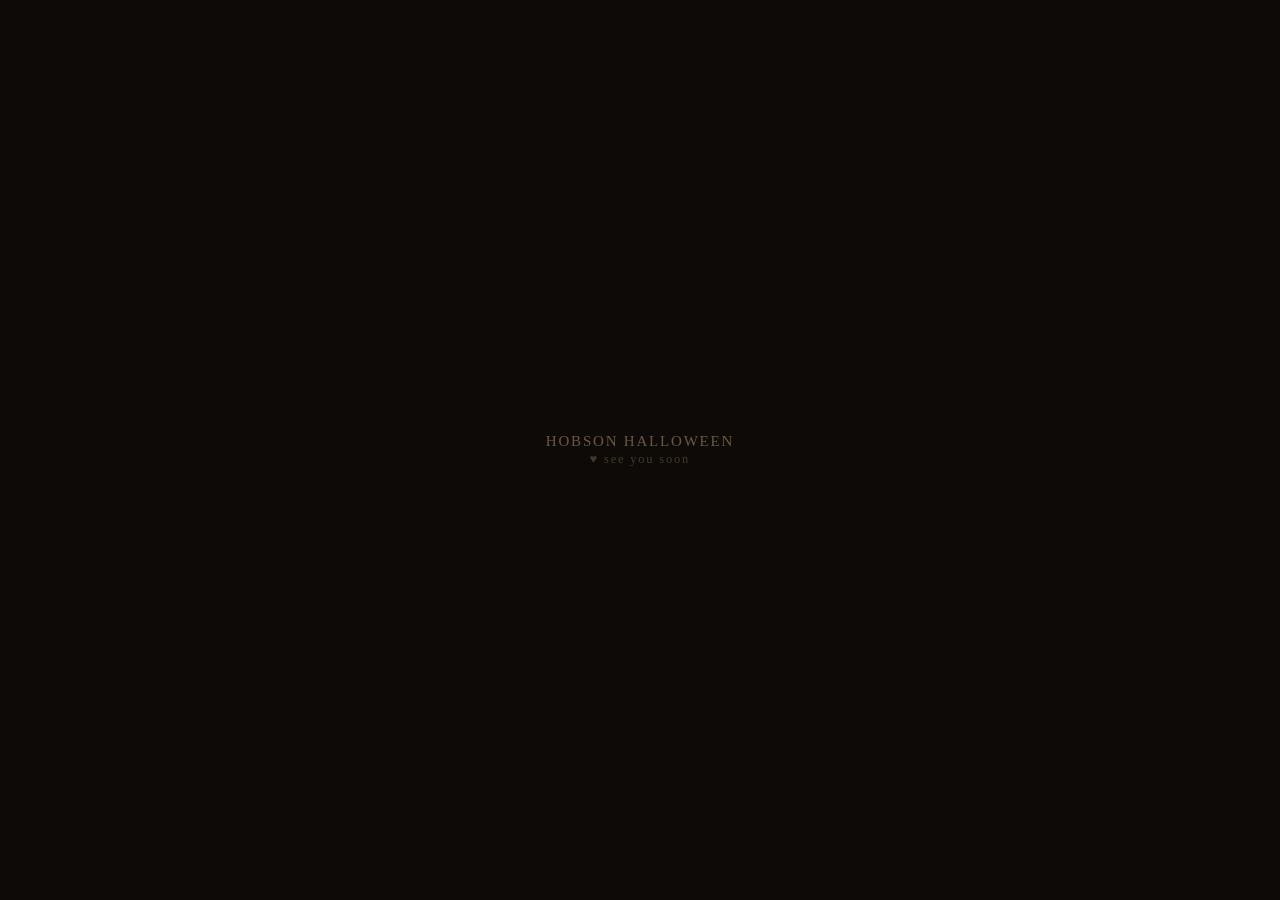
<file: index.html>
<!DOCTYPE html>
<html lang="en"><head><meta charset="utf-8"><meta name="viewport" content="width=device-width,initial-scale=1"><meta name="robots" content="noindex,nofollow"><title>Hobson Halloween</title>
<style>html,body{height:100%;margin:0;background:#0d0a08;color:#6b5841;font:15px Georgia,serif;display:flex;align-items:center;justify-content:center;text-align:center;letter-spacing:.12em}</style></head>
<body><div>HOBSON HALLOWEEN<br><small style="opacity:.6">&hearts; see you soon</small></div></body></html>
</file>
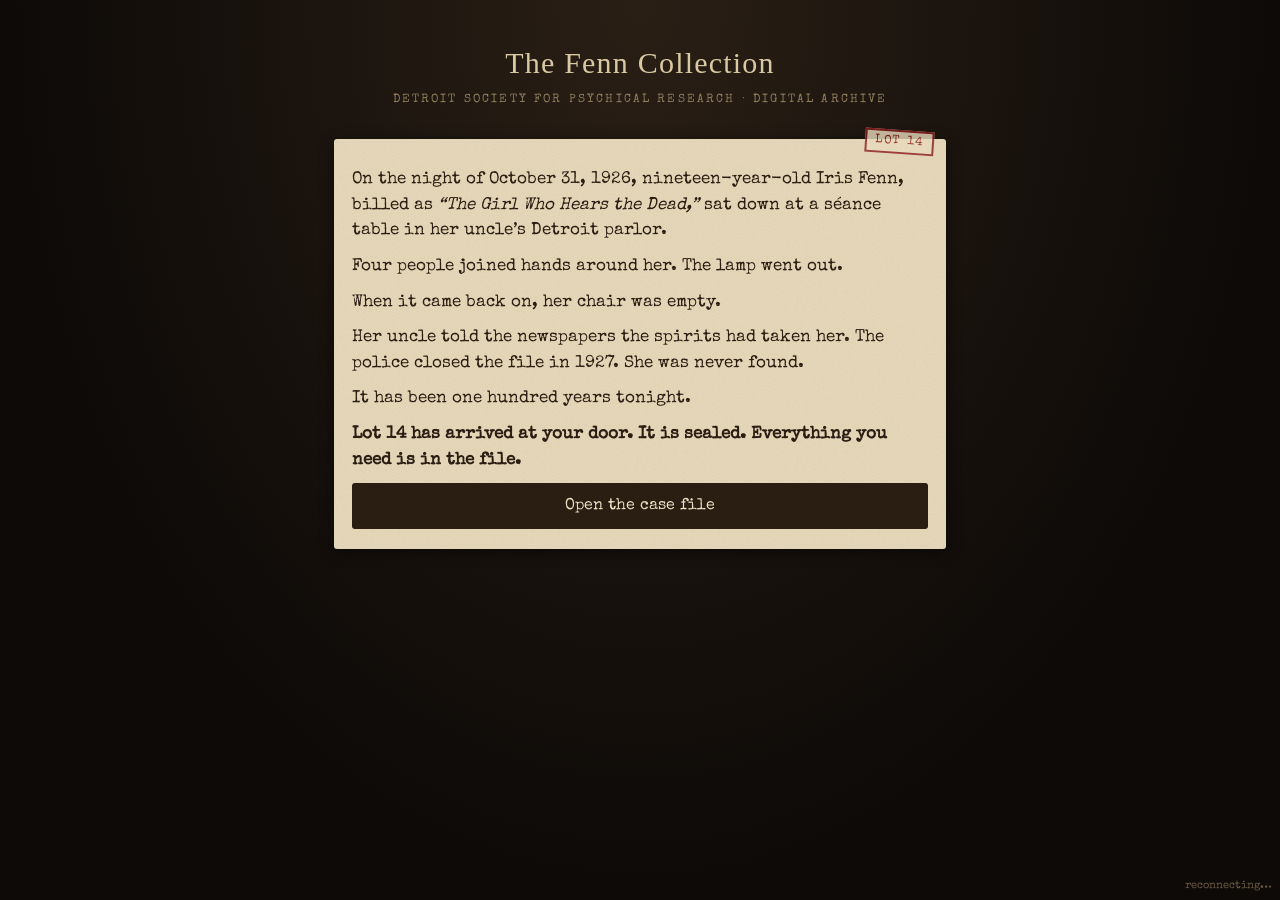
<file: fenn-collection/index.html>
<!DOCTYPE html>
<html lang="en"><head>
<meta charset="utf-8">
<meta name="viewport" content="width=device-width,initial-scale=1,viewport-fit=cover">
<meta name="robots" content="noindex,nofollow">
<title>The Fenn Collection</title>
<link rel="preconnect" href="https://fonts.googleapis.com"><link rel="preconnect" href="https://fonts.gstatic.com" crossorigin>
<link href="https://fonts.googleapis.com/css2?family=IM+Fell+English+SC&family=Special+Elite&display=swap" rel="stylesheet">
<link rel="stylesheet" href="css/paper.css">
</head><body>

<div id="hint" class="hint hidden"><button id="hintX" aria-label="Close">&times;</button><b>A note slips out of the file</b><span id="hintText"></span></div>

<div class="wrap">
  <header class="masthead"><h1>The Fenn Collection</h1><small>Detroit Society for Psychical Research &middot; Digital Archive</small></header>

  <!-- LANDING -->
  <section id="landing" class="sheet">
    <div class="stamp">Lot 14</div>
    <p>On the night of October 31, 1926, nineteen-year-old Iris Fenn, billed as <i>&ldquo;The Girl Who Hears the Dead,&rdquo;</i> sat down at a séance table in her uncle&rsquo;s Detroit parlor.</p>
    <p>Four people joined hands around her. The lamp went out.</p>
    <p>When it came back on, her chair was empty.</p>
    <p>Her uncle told the newspapers the spirits had taken her. The police closed the file in 1927. She was never found.</p>
    <p>It has been one hundred years tonight.</p>
    <p><b>Lot 14 has arrived at your door. It is sealed. Everything you need is in the file.</b></p>
    <div class="row"><button class="act" id="openFile" style="width:100%">Open the case file</button></div>
  </section>

  <!-- CASE FILE -->
  <main id="file" class="hidden">
    <section class="sheet">
      <div class="stamp">Unsolved</div>
      <h2>Detroit Police Department</h2>
      <p class="fine">Case 26-1031 &mdash; Disappearance of Iris Fenn<br>Tap each document to read it. Everyone can answer; when one phone solves something, all phones update.</p>

      <details><summary>Statement of Walter H. Pruitt</summary><div class="doc">
        <div class="meta">Age 52. Taken by Det. Sgt. T. Kearney, Nov. 1, 1926, 1:15 a.m.</div>
        <p>I am the girl&rsquo;s uncle and her manager. I took my sister&rsquo;s girls in when the influenza took her. I have given them everything.</p>
        <p>Last night&rsquo;s sitting was advertised in advance. Five sat at the table: myself, Dr. Moss, Mrs. Crane, Miss Garvey, and my niece Iris as medium. Iris sat before the cabinet, as always.</p>
        <p>The Victrola played throughout. Music raises the vibrations. The spirits will not come without it.</p>
        <p>My medium wears no jewelry. Metal disturbs the spirits. I have always insisted on it.</p>
        <p>My younger niece, June, was asleep upstairs. She is fifteen and takes no part in the work.</p>
        <p>The lamp was put out at twenty minutes to ten. The spirits came at once, very strong. When I relit the lamp, Iris was gone.</p>
        <p>I know what I witnessed. The spirits took her. I intend to tell the newspapers so.</p>
      </div></details>

      <details><summary>Statement of Dr. Harlan Moss</summary><div class="doc">
        <div class="meta">Age 47, physician. Taken by Det. Sgt. T. Kearney, Nov. 1, 1926, 1:40 a.m.</div>
        <p>I attended as an observer. I have exposed three mediums in this city and fully expected to make it four.</p>
        <p>I sat at the medium&rsquo;s left. When the lamp went out, I took her left hand in my right and I did not let go. Not for one instant. I would swear to that in any court.</p>
        <p>Her fingers were cold, and her rings bit into my palm. I remember thinking she gripped very hard for such a slip of a girl.</p>
        <p>The knocking began almost at once. Loud, deliberate. It went on for some time.</p>
        <p>When the lamp was relit, Mrs. Crane screamed, and in the confusion I let go. I did not see the girl leave. No one could have. I have not slept.</p>
      </div></details>

      <details><summary>Statement of Mrs. Adelaide Crane</summary><div class="doc">
        <div class="meta">Age 61, widow. Taken by Det. Sgt. T. Kearney, Nov. 1, 1926, 2:05 a.m.</div>
        <p>I have sat with Iris every Sunday since my Edward passed. She brought him back to me. I won&rsquo;t hear a word against her.</p>
        <p>I sat at her right hand and held it the whole of the sitting. Her hand was cold, as they are when the spirits are near, and larger than I&rsquo;d have expected for a girl. I put it down to the spirits.</p>
        <p>I wear my wedding band and Edward&rsquo;s together on the same hand. I have not taken them off since the funeral.</p>
        <p>The knocks came from beneath the table, low down, near my knees. They went on well after the lamp went out. Steady. Patient. Like someone trying very hard to be heard.</p>
        <p>When the light came back, her chair was empty. I screamed. I am not ashamed of it.</p>
      </div></details>

      <details><summary>Statement of Miss Nell Garvey</summary><div class="doc">
        <div class="meta">Age 28, typist. Taken by Det. Sgt. T. Kearney, Nov. 1, 1926, 2:30 a.m.</div>
        <p>I came because I lost someone. That&rsquo;s all.</p>
        <p>I sat between Mrs. Crane and Mr. Pruitt and held their hands. I saw nothing. It was pitch dark.</p>
        <p>Something brushed my ankle once, soon after the lamp went out. Something small. I didn&rsquo;t cry out.</p>
        <p>I didn&rsquo;t hear anyone leave. I don&rsquo;t know where Iris is. I hope she&rsquo;s somewhere safe.</p>
        <p>I have nothing else to say.</p>
      </div></details>

      <details><summary>Detective&rsquo;s Notes &mdash; Det. Sgt. Kearney</summary><div class="doc">
        <div class="meta">Pruitt residence, Alexandrine Ave., Nov. 1, 1926</div>
        <ul>
          <li>Parlor: round table, cloth to the floor. Medium&rsquo;s chair placed before the &ldquo;cabinet,&rdquo; a curtained alcove at the back of the room.</li>
          <li>Hall door locked from outside during sittings, per Pruitt&rsquo;s custom. Key found in Pruitt&rsquo;s waistcoat.</li>
          <li>Both parlor windows painted shut. Paint undisturbed.</li>
          <li>Behind the cabinet curtain: a narrow door to the cellar stairs. Pruitt says it is &ldquo;never used.&rdquo;</li>
          <li>Cellar door to the alley found unbolted from the inside.</li>
          <li>One set of small footprints in the alley mud, heading east toward the river.</li>
          <li>Neighbor reports a truck idling in the alley around half past nine. Truck belongs to Daniel Lascoe, 23. Lascoe detained. Says he was &ldquo;at the river all night, ask anybody.&rdquo; Known to run liquor across to Windsor. Nobody will vouch for him.</li>
          <li>Niece, June Fenn, 15. Per Pruitt, asleep upstairs. Bed not slept in. Found in the parlor after the commotion, knees of her stockings gray with dust. Says she came down at the noise. Would say nothing more.</li>
          <li>Victrola still turning when we arrived, needle in the run-out groove. Record: &ldquo;I&rsquo;ll See You in My Dreams.&rdquo;</li>
          <li>Miss Garvey&rsquo;s typing agency could not be located.</li>
        </ul>
      </div></details>
    </section>

    <section class="sheet" id="questions">
      <h2>Open Questions</h2>
      <div class="q" data-q="q1"><div class="prompt">Dr. Moss swore he held Iris&rsquo;s hand all night. <b>Whose hand was he really holding?</b></div>
        <div class="row"><input type="text" autocomplete="off" autocapitalize="words" enterkeyhint="send" placeholder="Name"><button class="act">Submit</button></div><div class="msg"></div><div class="solved hidden"></div></div>
      <div class="q" data-q="q2"><div class="prompt">The knocking went on after Iris was gone. <b>Who was making it?</b></div>
        <div class="row"><input type="text" autocomplete="off" autocapitalize="words" enterkeyhint="send" placeholder="Name"><button class="act">Submit</button></div><div class="msg"></div><div class="solved hidden"></div></div>
      <div class="q" data-q="q3"><div class="prompt">Every way out of that room was locked, sealed or watched but one. <b>How did Iris leave?</b></div>
        <div class="row"><input type="text" autocomplete="off" enterkeyhint="send" placeholder="Her way out"><button class="act">Submit</button></div><div class="msg"></div><div class="solved hidden"></div></div>
    </section>

    <section class="sheet hidden" id="finalnote">
      <div class="stamp">Final note</div>
      <h3>Det. Sgt. T. Kearney</h3>
      <p>Pruitt timed the sitting for the newspapers: eight hours to the minute after the world&rsquo;s greatest escape artist failed to escape. &ldquo;Give his spirit time to find us,&rdquo; he told me.</p>
      <p>Sick business.</p>
      <p class="fine"><i>Lot 14 is sealed at two moments. You know whose they are now.</i></p>

      <div class="q" data-q="water" id="act2">
        <div class="prompt"><b>Lot 14 holds a letter in Iris&rsquo;s hand.</b> She hid one word from her uncle. What was it?</div>
        <div class="row"><input type="text" autocomplete="off" enterkeyhint="send" placeholder="The hidden word"><button class="act">Submit</button></div><div class="msg"></div><div class="solved hidden"></div>
      </div>
    </section>

    <section class="sheet hidden" id="waiting"><p style="text-align:center;margin:6px 0"><i>The collection is in your hands now.</i></p></section>
  </main>
</div>

<div id="sitting" class="full hidden"><div><div class="candle"><h2>The sitting has begun.</h2><p>Put your phones away.<br>Join hands.</p></div><div id="sitHint" class="hidden" style="margin-top:34px;padding:14px 18px;border-top:1px solid #4a3d28;font-family:'IM Fell English SC',Georgia,serif;font-style:italic;font-size:21px;color:#e3d2a6;animation:flick 3.2s infinite ease-in-out"></div></div></div>
<div id="epilogue" class="full hidden"><div class="epi" id="epiText"></div></div>
<div class="conn hidden" id="conn">reconnecting&hellip;</div>

<script src="js/api.js"></script>
<script>
const $ = (s, r = document) => r.querySelector(s);
let S = null;
const ls = { get: (k) => { try { return localStorage.getItem(k); } catch (e) { return null; } }, set: (k, v) => { try { localStorage.setItem(k, v); } catch (e) {} } };

function showFile() { $('#landing').classList.add('hidden'); $('#file').classList.remove('hidden'); }
$('#openFile').onclick = () => { ls.set('hw_open', '1'); showFile(); };
if (ls.get('hw_open')) showFile();

document.querySelectorAll('.q').forEach((q) => {
  const id = q.dataset.q, input = $('input', q), btn = $('button', q), msg = $('.msg', q);
  async function go() {
    const v = input.value.trim(); if (!v || btn.disabled) return;
    btn.disabled = true; msg.textContent = '';
    try {
      const r = await rpc('hw_submit', { p_puzzle: id, p_guess: v });
      if (r.ok) { S = S || { solved: {} }; S.solved[id] = r.text; render(); }
      else msg.textContent = r.throttled ? 'Slow down a moment.' : 'The file doesn’t support that.';
    } catch (e) { msg.textContent = 'Connection trouble. Try again.'; }
    setTimeout(() => { btn.disabled = false; }, 1200);
  }
  btn.onclick = go; input.addEventListener('keydown', (e) => { if (e.key === 'Enter') go(); });
});

function render() {
  if (!S) return;
  const solved = S.solved || {}, phase = S.phase || 'archive';
  document.querySelectorAll('.q').forEach((q) => {
    const t = solved[q.dataset.q], box = $('.solved', q);
    if (t) {
      box.classList.remove('hidden');
      box.innerHTML = '';
      String(t).split('|').forEach((line, i) => { const p = document.createElement('p'); p.style.margin = i ? '.5em 0 0' : '0'; p.textContent = line; box.appendChild(p); });
      $('.row', q).classList.add('hidden'); $('.msg', q).textContent = '';
    } else {
      box.classList.add('hidden'); $('.row', q).classList.remove('hidden');
    }
  });
  const act1 = solved.q1 && solved.q2 && solved.q3;
  $('#finalnote').classList.toggle('hidden', !act1);
  $('#waiting').classList.toggle('hidden', !solved.water);
  // sitting / epilogue screens
  $('#sitting').classList.toggle('hidden', phase !== 'sitting');
  const epi = phase === 'epilogue';
  if (epi && $('#epilogue').classList.contains('hidden')) {
    const box = $('#epiText'); box.innerHTML = '';
    EPILOGUE.forEach((l, i) => { const p = document.createElement('p'); p.textContent = l; p.style.opacity = 0; p.style.transition = 'opacity 2.5s'; box.appendChild(p); setTimeout(() => (p.style.opacity = 1), 600 + i * 3200); });
  }
  $('#epilogue').classList.toggle('hidden', !epi);
  // hints
  const h = S.hint, seen = Number(ls.get('hw_hint') || 0);
  const sit = phase === 'sitting', sh = $('#sitHint');
  if (sit && h) { sh.textContent = h.text; sh.classList.remove('hidden'); if (String(h.n) !== ls.get('hw_vib')) { ls.set('hw_vib', String(h.n)); try { navigator.vibrate && navigator.vibrate([250, 120, 250]); } catch (e) {} } }
  else sh.classList.add('hidden');
  const show = h && h.n > seen && !sit && !epi;
  $('#hint').classList.toggle('hidden', !show);
  if (show) $('#hintText').textContent = h.text;
}
$('#hintX').onclick = () => { if (S && S.hint) ls.set('hw_hint', String(S.hint.n)); $('#hint').classList.add('hidden'); };

async function poll() {
  try { S = await rpc('hw_state'); $('#conn').classList.add('hidden'); render(); }
  catch (e) { $('#conn').classList.remove('hidden'); }
}
poll(); setInterval(poll, 3000);
document.addEventListener('visibilitychange', () => { if (!document.hidden) poll(); });
</script>
</body></html>
</file>
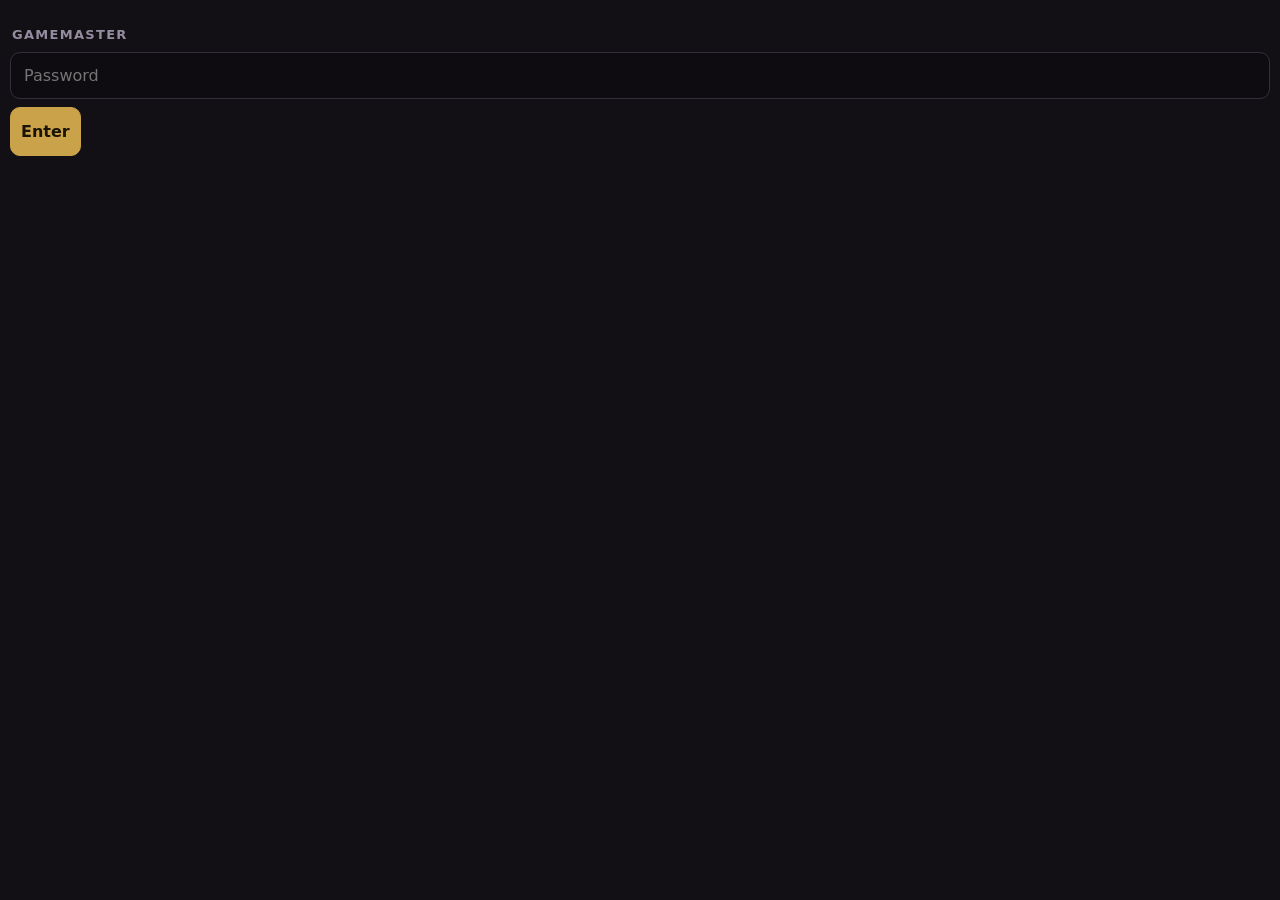
<file: gm/index.html>
<!DOCTYPE html>
<html lang="en"><head>
<meta charset="utf-8">
<meta name="viewport" content="width=device-width,initial-scale=1,viewport-fit=cover">
<meta name="robots" content="noindex,nofollow">
<title>GM</title>
<style>
:root{--bg:#121014;--card:#1d1a21;--line:#34303b;--tx:#e9e4ee;--dim:#948da0;--acc:#c9a24a;--ok:#4caf7a;--bad:#d9534f}
*{box-sizing:border-box;-webkit-tap-highlight-color:transparent}
body{margin:0;background:var(--bg);color:var(--tx);font:16px/1.4 system-ui,sans-serif;padding-bottom:70px}
.top{position:sticky;top:0;z-index:5;background:#17141b;border-bottom:1px solid var(--line);padding:8px 10px;display:flex;gap:6px}
.top button{flex:1;padding:11px 4px;border:0;border-radius:8px;background:var(--card);color:var(--dim);font:600 15px system-ui}
.top button.on{background:var(--acc);color:#1a1405}
section{padding:10px}
h3{margin:16px 2px 8px;font-size:13px;letter-spacing:.1em;text-transform:uppercase;color:var(--dim)}
.grid{display:grid;grid-template-columns:1fr 1fr;gap:8px}
.grid.one{grid-template-columns:1fr}
button.b{padding:14px 10px;border:1px solid var(--line);border-radius:10px;background:var(--card);color:var(--tx);font:500 16px system-ui;text-align:left}
button.b:active{background:#2a2630}
button.b.acc{background:var(--acc);color:#1a1405;border-color:var(--acc);font-weight:700;text-align:center}
button.b.red{border-color:#7a2b2b;color:#ff9b96}
button.b.c{text-align:center}
.chips{display:flex;flex-wrap:wrap;gap:6px}
.chip{padding:5px 10px;border-radius:99px;background:var(--card);border:1px solid var(--line);font-size:14px;color:var(--dim)}
.chip.on{color:#0c2016;background:var(--ok);border-color:var(--ok)}
.card{background:var(--card);border:1px solid var(--line);border-radius:10px;padding:10px;margin:8px 0}
input[type=text],input[type=password]{width:100%;padding:13px;border-radius:10px;border:1px solid var(--line);background:#0e0c11;color:var(--tx);font:16px system-ui}
.att{font:13px/1.35 ui-monospace,monospace;color:var(--dim);max-height:210px;overflow:auto}
.att .ok{color:var(--ok)}.att .no{color:var(--bad)}
.sent{position:fixed;left:10px;right:10px;bottom:10px;background:#000c;border:1px solid var(--line);border-radius:10px;padding:10px 12px;font-size:14px;z-index:9;backdrop-filter:blur(6px)}
.hidden{display:none!important}
details summary{padding:12px;background:var(--card);border:1px solid var(--line);border-radius:10px;font-weight:600;list-style:none}
details[open] summary{border-bottom-left-radius:0;border-bottom-right-radius:0}
details .grid{padding:8px;border:1px solid var(--line);border-top:0;border-radius:0 0 10px 10px}
.dim{color:var(--dim);font-size:13px}
</style></head><body>

<section id="login" class="">
  <h3>Gamemaster</h3>
  <input type="password" id="pw" placeholder="Password" autocomplete="current-password">
  <div style="height:8px"></div><button class="b acc" id="go">Enter</button>
  <p class="dim" id="loginMsg"></p>
</section>

<div id="app" class="hidden">
  <div class="top"><button data-t="game" class="on">Game</button><button data-t="board">Board</button><button data-t="hints">Hints</button></div>

  <section id="t-game">
    <h3>Status</h3>
    <div class="card"><div class="chips" id="chips"></div><div class="dim" style="margin-top:8px" id="modes"></div><div class="dim" id="curHint"></div></div>

    <h3>Sounds (plays on this phone)</h3>
    <div class="grid">
      <button class="b" data-snd="doorbell_manor">&#128276; Doorbell: manor</button>
      <button class="b" data-snd="doorbell_ring">&#128276; Doorbell: Ring</button>
      <button class="b" id="songBtn">&#127925; Play song</button>
      <button class="b red" id="stopBtn">&#9632; Stop all</button>
    </div>
    <div class="card" style="margin-top:8px"><span class="dim">Song volume</span><input type="range" id="vol" min="0" max="1" step="0.05" value="0.8" style="width:100%"></div>

    <h3>TV</h3>
    <div class="grid">
      <button class="b c" data-tv="video">Storm video</button>
      <button class="b c" data-tv="dark">Black</button>
      <button class="b acc" id="wake" style="grid-column:1/3">WAKE THE BOARD<br><small>TV &rarr; board &middot; phones &rarr; &ldquo;join hands&rdquo;</small></button>
    </div>

    <h3>Phones</h3>
    <div class="grid">
      <button class="b c" data-ph="archive">Archive</button>
      <button class="b c" data-ph="sitting">Sitting</button>
      <button class="b c" data-ph="epilogue">Epilogue</button>
    </div>

    <h3>Skip a puzzle</h3>
    <div class="grid"><button class="b c" data-solve="q1">Q1 hand</button><button class="b c" data-solve="q2">Q2 knocks</button><button class="b c" data-solve="q3">Q3 cellar</button><button class="b c" data-solve="water">WATER</button></div>

    <h3>Live guesses</h3>
    <div class="card att" id="att">&hellip;</div>

    <h3>Danger</h3>
    <button class="b red c" id="reset" style="width:100%">Reset the whole game</button>
  </section>

  <section id="t-board" class="hidden">
    <div id="script"></div>
    <h3>Custom</h3>
    <input type="text" id="custom" placeholder="Type what June says&hellip;" autocomplete="off" autocapitalize="characters" enterkeyhint="send">
    <div style="height:8px"></div>
    <div class="grid"><button class="b acc" id="sayCustom">Say it</button><button class="b c" id="wander">Wander&hellip;</button><button class="b c" id="knock">Knock &times; 2</button><button class="b c" data-say="GOODBYE">GOODBYE</button></div>
    <h3>Finale</h3>
    <button class="b red c" id="ending" style="width:100%;padding:20px">THE ENDING &mdash; someone said &ldquo;Marigold&rdquo;</button>
    <p class="dim">Tap once, then confirm. Phones switch to the epilogue about a minute later.</p>
  </section>

  <section id="t-hints" class="hidden">
    <div class="card"><div class="dim">Currently showing on phones:</div><div id="curHint2" style="margin:4px 0 8px">nothing</div><button class="b red c" id="clearHint" style="width:100%">Clear hint</button></div>
    <h3>Custom hint</h3>
    <input type="text" id="customHint" placeholder="Type a hint&hellip;" autocomplete="off" enterkeyhint="send">
    <div style="height:8px"></div><button class="b acc" id="sendHint" style="width:100%">Send to all phones</button>
    <h3>Prepared hints (tap to send)</h3>
    <div id="hintList"></div>
  </section>
</div>

<div class="sent hidden" id="sent"></div>

<script src="../js/api.js"></script>
<script>
const $ = (s, r = document) => r.querySelector(s);
const ls = { get: (k) => { try { return localStorage.getItem(k); } catch (e) { return null; } }, set: (k, v) => { try { localStorage.setItem(k, v); } catch (e) {} }, del: (k) => { try { localStorage.removeItem(k); } catch (e) {} } };
let PW = ls.get('hw_gm_pw') || '', CFG = null, ST = null, sentTimer = null;

function toast(t) { const el = $('#sent'); el.textContent = t; el.classList.remove('hidden'); clearTimeout(sentTimer); sentTimer = setTimeout(() => el.classList.add('hidden'), 3500); }
async function call(fn, args) {
  try { const r = await rpc(fn, Object.assign({ p_pw: PW }, args || {})); if (r && r.error === 'auth') { toast('Password rejected (or locked for 5 min)'); } return r; }
  catch (e) { toast('Connection trouble'); return null; }
}

// ---------- login ----------
async function login(pw) {
  PW = pw; const cfg = await call('hw_gm_config');
  if (!cfg || cfg.error) { $('#loginMsg').textContent = 'No luck.'; ls.del('hw_gm_pw'); $('#login').classList.remove('hidden'); $('#app').classList.add('hidden'); return false; }
  ls.set('hw_gm_pw', pw); CFG = cfg; $('#login').classList.add('hidden'); $('#app').classList.remove('hidden');
  buildScript(); buildHints(); refresh(); setInterval(refresh, 2000); keepAwake(); return true;
}
$('#go').onclick = () => login($('#pw').value);
$('#pw').addEventListener('keydown', (e) => { if (e.key === 'Enter') login($('#pw').value); });
if (PW) login(PW);

async function keepAwake() { try { if (navigator.wakeLock) { await navigator.wakeLock.request('screen'); document.addEventListener('visibilitychange', () => { if (!document.hidden) navigator.wakeLock.request('screen').catch(() => {}); }); } } catch (e) {} }

// ---------- tabs ----------
document.querySelectorAll('.top button').forEach((b) => (b.onclick = () => {
  document.querySelectorAll('.top button').forEach((x) => x.classList.toggle('on', x === b));
  ['game', 'board', 'hints'].forEach((t) => $('#t-' + t).classList.toggle('hidden', t !== b.dataset.t));
}));

// ---------- status ----------
async function refresh() {
  const r = await call('hw_gm_state'); if (!r || r.error) return; ST = r.state;
  const solved = ST.solved || {};
  $('#chips').innerHTML = ['q1', 'q2', 'q3', 'water'].map((k) => `<span class="chip ${solved[k] ? 'on' : ''}">${k}</span>`).join('');
  $('#modes').textContent = `TV: ${ST.tv_mode}  ·  phones: ${ST.phase}`;
  const ht = ST.hint ? ST.hint.text : 'nothing';
  $('#curHint').textContent = 'Hint on phones: ' + ht; $('#curHint2').textContent = ht;
  $('#att').innerHTML = (r.attempts.length ? r.attempts : [{ puzzle: '', guess: 'no guesses yet', correct: null }]).map((a) => `<div class="${a.correct === true ? 'ok' : a.correct === false ? 'no' : ''}">${a.correct === true ? '✓' : a.correct === false ? '✗' : ''} ${a.puzzle} &middot; ${esc(a.guess)}</div>`).join('');
}
const esc = (s) => String(s).replace(/[&<>]/g, (c) => ({ '&': '&amp;', '<': '&lt;', '>': '&gt;' }[c]));

// ---------- sounds ----------
let playing = [];
function playSnd(name, vol) { const a = new Audio(`../audio/${name}.mp3`); a.volume = vol == null ? 1 : vol; a.play().catch(() => toast('Tap again to allow audio')); playing.push(a); return a; }
document.querySelectorAll('[data-snd]').forEach((b) => (b.onclick = () => { playSnd(b.dataset.snd, 1); toast('Playing ' + b.dataset.snd); }));
let song = null;
$('#songBtn').onclick = () => {
  if (song && !song.paused) { song.pause(); $('#songBtn').innerHTML = '&#127925; Play song'; return; }
  if (!song) { song = new Audio('../audio/song.mp3'); song.loop = true; }
  song.volume = Number($('#vol').value); song.play().catch(() => toast('Tap again to allow audio')); $('#songBtn').innerHTML = '&#10074;&#10074; Pause song';
};
$('#vol').oninput = () => { if (song) song.volume = Number($('#vol').value); };
$('#stopBtn').onclick = () => { playing.forEach((a) => a.pause()); if (song) { song.pause(); song.currentTime = 0; } $('#songBtn').innerHTML = '&#127925; Play song'; };

// ---------- TV / phones / puzzles ----------
document.querySelectorAll('[data-tv]').forEach((b) => (b.onclick = async () => { await call('hw_gm_set', { p_phase: null, p_mode: b.dataset.tv }); toast('TV: ' + b.dataset.tv); refresh(); }));
document.querySelectorAll('[data-ph]').forEach((b) => (b.onclick = async () => { await call('hw_gm_set', { p_phase: b.dataset.ph, p_mode: null }); toast('Phones: ' + b.dataset.ph); refresh(); }));
document.querySelectorAll('[data-solve]').forEach((b) => (b.onclick = async () => { await call('hw_gm_solve', { p_puzzle: b.dataset.solve }); toast('Solved ' + b.dataset.solve); refresh(); }));
$('#wake').onclick = async () => { await call('hw_gm_set', { p_phase: 'sitting', p_mode: 'board' }); toast('Board awake'); refresh(); };
$('#reset').onclick = async () => { if (!confirm('Reset EVERYTHING (puzzles, TV, phones)?')) return; if (!confirm('Really? Guests’ progress is wiped.')) return; await call('hw_gm_reset'); toast('Reset'); refresh(); };

// ---------- board ----------
function buildScript() {
  $('#script').innerHTML = '';
  (CFG.script || []).forEach((g) => {
    const h = document.createElement('h3'); h.textContent = g.title; $('#script').appendChild(h);
    const grid = document.createElement('div'); grid.className = 'grid' + (g.lines.length === 1 ? ' one' : '');
    g.lines.forEach((l) => { const b = document.createElement('button'); b.className = 'b'; b.textContent = l; b.onclick = () => say(l); grid.appendChild(b); });
    $('#script').appendChild(grid);
  });
}
async function say(t) { const text = String(t).trim(); if (!text) return; const kind = /^[.…\s]+$/.test(text) ? 'wander' : 'say'; await call('hw_gm_say', { p_kind: kind, p_body: text }); toast((kind === 'wander' ? 'wander' : 'sent') + ': ' + text); }
$('#sayCustom').onclick = async () => { await say($('#custom').value); $('#custom').value = ''; };
$('#custom').addEventListener('keydown', async (e) => { if (e.key === 'Enter') { await say($('#custom').value); $('#custom').value = ''; } });
$('#wander').onclick = async () => { await call('hw_gm_say', { p_kind: 'wander', p_body: '' }); toast('wandering…'); };
$('#knock').onclick = async () => { await call('hw_gm_say', { p_kind: 'sfx', p_body: 'knock' }); toast('knock knock'); };
document.querySelectorAll('[data-say]').forEach((b) => (b.onclick = () => say(b.dataset.say)));
let endTimer = null;
$('#ending').onclick = async () => {
  if (!confirm('Run the ending now?')) return;
  await call('hw_gm_say', { p_kind: 'ending', p_body: '' }); toast('The ending is playing. Keep this page open.');
  clearTimeout(endTimer);
  endTimer = setTimeout(async () => { await call('hw_gm_set', { p_phase: 'epilogue', p_mode: 'epilogue' }); toast('Phones: epilogue'); refresh(); }, 62000);
};

// ---------- hints ----------
function buildHints() {
  const box = $('#hintList'); box.innerHTML = '';
  (CFG.hints || []).forEach((g) => {
    const d = document.createElement('details'); const s = document.createElement('summary'); s.textContent = g.title; d.appendChild(s);
    const grid = document.createElement('div'); grid.className = 'grid one';
    g.items.forEach((t, i) => { const b = document.createElement('button'); b.className = 'b'; b.textContent = (i + 1) + '. ' + t; b.onclick = () => sendHint(t); grid.appendChild(b); });
    d.appendChild(grid); box.appendChild(d);
  });
}
async function sendHint(t) { await call('hw_gm_hint', { p_text: t }); toast('Hint sent'); refresh(); }
$('#sendHint').onclick = async () => { const v = $('#customHint').value.trim(); if (!v) return; await sendHint(v); $('#customHint').value = ''; };
$('#customHint').addEventListener('keydown', async (e) => { if (e.key === 'Enter') { const v = $('#customHint').value.trim(); if (v) { await sendHint(v); $('#customHint').value = ''; } } });
$('#clearHint').onclick = async () => { await call('hw_gm_hint', { p_text: '' }); toast('Hint cleared'); refresh(); };
</script>
</body></html>
</file>
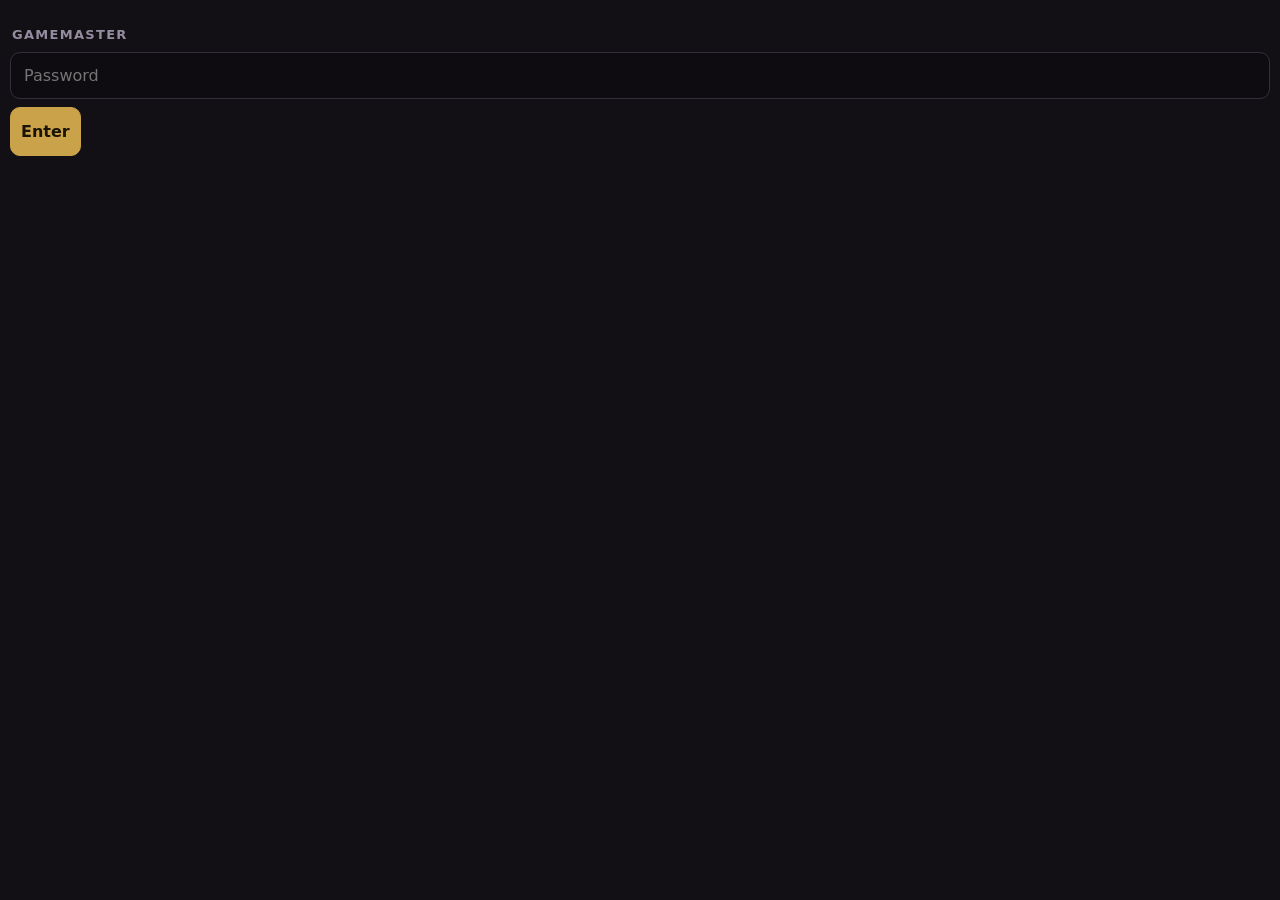
<file: fenn-collection/gm/index.html>
<!DOCTYPE html>
<html lang="en"><head>
<meta charset="utf-8">
<meta name="viewport" content="width=device-width,initial-scale=1,viewport-fit=cover">
<meta name="robots" content="noindex,nofollow">
<title>GM</title>
<style>
:root{--bg:#121014;--card:#1d1a21;--line:#34303b;--tx:#e9e4ee;--dim:#948da0;--acc:#c9a24a;--ok:#4caf7a;--bad:#d9534f}
*{box-sizing:border-box;-webkit-tap-highlight-color:transparent}
body{margin:0;background:var(--bg);color:var(--tx);font:16px/1.4 system-ui,sans-serif;padding-bottom:70px}
.top{position:sticky;top:0;z-index:5;background:#17141b;border-bottom:1px solid var(--line);padding:8px 10px;display:flex;gap:6px}
.top button{flex:1;padding:11px 4px;border:0;border-radius:8px;background:var(--card);color:var(--dim);font:600 15px system-ui}
.top button.on{background:var(--acc);color:#1a1405}
section{padding:10px}
h3{margin:16px 2px 8px;font-size:13px;letter-spacing:.1em;text-transform:uppercase;color:var(--dim)}
.grid{display:grid;grid-template-columns:1fr 1fr;gap:8px}
.grid.one{grid-template-columns:1fr}
button.b{padding:14px 10px;border:1px solid var(--line);border-radius:10px;background:var(--card);color:var(--tx);font:500 16px system-ui;text-align:left}
button.b:active{background:#2a2630}
button.b.acc{background:var(--acc);color:#1a1405;border-color:var(--acc);font-weight:700;text-align:center}
button.b.red{border-color:#7a2b2b;color:#ff9b96}
button.b.c{text-align:center}
.chips{display:flex;flex-wrap:wrap;gap:6px}
.chip{padding:5px 10px;border-radius:99px;background:var(--card);border:1px solid var(--line);font-size:14px;color:var(--dim)}
.chip.on{color:#0c2016;background:var(--ok);border-color:var(--ok)}
.card{background:var(--card);border:1px solid var(--line);border-radius:10px;padding:10px;margin:8px 0}
input[type=text],input[type=password]{width:100%;padding:13px;border-radius:10px;border:1px solid var(--line);background:#0e0c11;color:var(--tx);font:16px system-ui}
.att{font:13px/1.35 ui-monospace,monospace;color:var(--dim);max-height:210px;overflow:auto}
.att .ok{color:var(--ok)}.att .no{color:var(--bad)}
.sent{position:fixed;left:10px;right:10px;bottom:10px;background:#000c;border:1px solid var(--line);border-radius:10px;padding:10px 12px;font-size:14px;z-index:9;backdrop-filter:blur(6px)}
.hidden{display:none!important}
details summary{padding:12px;background:var(--card);border:1px solid var(--line);border-radius:10px;font-weight:600;list-style:none}
details[open] summary{border-bottom-left-radius:0;border-bottom-right-radius:0}
details .grid{padding:8px;border:1px solid var(--line);border-top:0;border-radius:0 0 10px 10px}
.dim{color:var(--dim);font-size:13px}
</style></head><body>

<section id="login" class="">
  <h3>Gamemaster</h3>
  <input type="password" id="pw" placeholder="Password" autocomplete="current-password">
  <div style="height:8px"></div><button class="b acc" id="go">Enter</button>
  <p class="dim" id="loginMsg"></p>
</section>

<div id="app" class="hidden">
  <div class="top"><button data-t="game" class="on">Game</button><button data-t="board">Board</button><button data-t="hints">Hints</button></div>

  <section id="t-game">
    <h3>Status</h3>
    <div class="card"><div class="chips" id="chips"></div><div class="dim" style="margin-top:8px" id="modes"></div><div class="dim" id="curHint"></div></div>

    <h3>Sounds (plays on this phone)</h3>
    <div class="grid">
      <button class="b" data-snd="doorbell_manor">&#128276; Doorbell: manor</button>
      <button class="b" data-snd="doorbell_ring">&#128276; Doorbell: Ring</button>
      <button class="b" id="songBtn">&#127925; Play song</button>
      <button class="b red" id="stopBtn">&#9632; Stop all</button>
    </div>
    <div class="card" style="margin-top:8px"><span class="dim">Song volume</span><input type="range" id="vol" min="0" max="1" step="0.05" value="0.8" style="width:100%"></div>

    <h3>TV</h3>
    <div class="grid">
      <button class="b c" data-tv="video">Storm video</button>
      <button class="b c" data-tv="dark">Black</button>
      <button class="b acc" id="wake" style="grid-column:1/3">WAKE THE BOARD<br><small>TV &rarr; board &middot; phones &rarr; &ldquo;join hands&rdquo;</small></button>
    </div>

    <h3>Phones</h3>
    <div class="grid">
      <button class="b c" data-ph="archive">Archive</button>
      <button class="b c" data-ph="sitting">Sitting</button>
      <button class="b c" data-ph="epilogue">Epilogue</button>
    </div>

    <h3>Skip a puzzle</h3>
    <div class="grid"><button class="b c" data-solve="q1">Q1 hand</button><button class="b c" data-solve="q2">Q2 knocks</button><button class="b c" data-solve="q3">Q3 cellar</button><button class="b c" data-solve="water">WATER</button></div>

    <h3>Live guesses</h3>
    <div class="card att" id="att">&hellip;</div>

    <h3>Danger</h3>
    <button class="b red c" id="reset" style="width:100%">Reset the whole game</button>
  </section>

  <section id="t-board" class="hidden">
    <h3>Board speed</h3>
    <div class="card"><div style="display:flex;justify-content:space-between"><b id="spLabel">Normal</b><span class="dim">slower &larr; &rarr; faster</span></div><input type="range" id="speed" min="0.5" max="2" step="0.1" value="1" style="width:100%;margin-top:6px"><div class="grid" style="margin-top:8px"><button class="b c" data-sp="0.6">Slow</button><button class="b c" data-sp="1">Normal</button></div></div>
    <div id="script"></div>
    <h3>Custom</h3>
    <input type="text" id="custom" placeholder="Type what June says&hellip;" autocomplete="off" autocapitalize="characters" enterkeyhint="send">
    <div style="height:8px"></div>
    <div class="grid"><button class="b acc" id="sayCustom">Say it</button><button class="b c" id="wander">Wander&hellip;</button><button class="b c" id="knock">Knock &times; 2</button><button class="b c" data-say="GOODBYE">GOODBYE</button></div>
    <h3>Finale</h3>
    <button class="b red c" id="ending" style="width:100%;padding:20px">THE ENDING &mdash; someone said &ldquo;Marigold&rdquo;</button>
    <p class="dim">Tap once, then confirm. Phones switch to the epilogue about a minute later.</p>
  </section>

  <section id="t-hints" class="hidden">
    <div class="card"><div class="dim">Currently showing on phones:</div><div id="curHint2" style="margin:4px 0 8px">nothing</div><button class="b red c" id="clearHint" style="width:100%">Clear hint</button></div>
    <h3>Custom hint</h3>
    <input type="text" id="customHint" placeholder="Type a hint&hellip;" autocomplete="off" enterkeyhint="send">
    <div style="height:8px"></div><button class="b acc" id="sendHint" style="width:100%">Send to all phones</button>
    <h3>Prepared hints (tap to send)</h3>
    <div id="hintList"></div>
  </section>
</div>

<div class="sent hidden" id="sent"></div>

<script src="../js/api.js"></script>
<script>
const $ = (s, r = document) => r.querySelector(s);
const ls = { get: (k) => { try { return localStorage.getItem(k); } catch (e) { return null; } }, set: (k, v) => { try { localStorage.setItem(k, v); } catch (e) {} }, del: (k) => { try { localStorage.removeItem(k); } catch (e) {} } };
let PW = ls.get('hw_gm_pw') || '', CFG = null, ST = null, sentTimer = null;

function toast(t) { const el = $('#sent'); el.textContent = t; el.classList.remove('hidden'); clearTimeout(sentTimer); sentTimer = setTimeout(() => el.classList.add('hidden'), 3500); }
async function call(fn, args) {
  try { const r = await rpc(fn, Object.assign({ p_pw: PW }, args || {})); if (r && r.error === 'auth') { toast('Password rejected (or locked for 5 min)'); } return r; }
  catch (e) { toast('Error: ' + String(e.message).slice(0, 120)); return null; }
}

// ---------- login ----------
async function login(pw) {
  PW = pw; const cfg = await call('hw_gm_config');
  if (!cfg || cfg.error) { $('#loginMsg').textContent = 'No luck.'; ls.del('hw_gm_pw'); $('#login').classList.remove('hidden'); $('#app').classList.add('hidden'); return false; }
  ls.set('hw_gm_pw', pw); CFG = cfg; $('#login').classList.add('hidden'); $('#app').classList.remove('hidden');
  buildScript(); buildHints(); refresh(); setInterval(refresh, 2000); keepAwake(); return true;
}
$('#go').onclick = () => login($('#pw').value);
$('#pw').addEventListener('keydown', (e) => { if (e.key === 'Enter') login($('#pw').value); });
if (PW) login(PW);

async function keepAwake() { try { if (navigator.wakeLock) { await navigator.wakeLock.request('screen'); document.addEventListener('visibilitychange', () => { if (!document.hidden) navigator.wakeLock.request('screen').catch(() => {}); }); } } catch (e) {} }

// ---------- tabs ----------
document.querySelectorAll('.top button').forEach((b) => (b.onclick = () => {
  document.querySelectorAll('.top button').forEach((x) => x.classList.toggle('on', x === b));
  ['game', 'board', 'hints'].forEach((t) => $('#t-' + t).classList.toggle('hidden', t !== b.dataset.t));
}));

// ---------- status ----------
async function refresh() {
  const r = await call('hw_gm_state'); if (!r || r.error) return; ST = r.state;
  const solved = ST.solved || {};
  $('#chips').innerHTML = ['q1', 'q2', 'q3', 'water'].map((k) => `<span class="chip ${solved[k] ? 'on' : ''}">${k}</span>`).join('');
  $('#modes').textContent = `TV: ${ST.tv_mode}  ·  phones: ${ST.phase}`;
  if (r.speed != null && !spDrag) setSpeedUI(Number(r.speed));
  const ht = ST.hint ? ST.hint.text : 'nothing';
  $('#curHint').textContent = 'Hint on phones: ' + ht; $('#curHint2').textContent = ht;
  $('#att').innerHTML = (r.attempts.length ? r.attempts : [{ puzzle: '', guess: 'no guesses yet', correct: null }]).map((a) => `<div class="${a.correct === true ? 'ok' : a.correct === false ? 'no' : ''}">${a.correct === true ? '✓' : a.correct === false ? '✗' : ''} ${a.puzzle} &middot; ${esc(a.guess)}</div>`).join('');
}
const esc = (s) => String(s).replace(/[&<>]/g, (c) => ({ '&': '&amp;', '<': '&lt;', '>': '&gt;' }[c]));

// ---------- sounds ----------
let playing = [];
function playSnd(name, vol) { const a = new Audio(`../audio/${name}.mp3`); a.volume = vol == null ? 1 : vol; a.play().catch(() => toast('Tap again to allow audio')); playing.push(a); return a; }
document.querySelectorAll('[data-snd]').forEach((b) => (b.onclick = () => { playSnd(b.dataset.snd, 1); toast('Playing ' + b.dataset.snd); }));
let song = null;
$('#songBtn').onclick = () => {
  if (song && !song.paused) { song.pause(); $('#songBtn').innerHTML = '&#127925; Play song'; return; }
  if (!song) { song = new Audio('../audio/song.mp3'); song.loop = true; }
  song.volume = Number($('#vol').value); song.play().catch(() => toast('Tap again to allow audio')); $('#songBtn').innerHTML = '&#10074;&#10074; Pause song';
};
$('#vol').oninput = () => { if (song) song.volume = Number($('#vol').value); };
$('#stopBtn').onclick = () => { playing.forEach((a) => a.pause()); if (song) { song.pause(); song.currentTime = 0; } $('#songBtn').innerHTML = '&#127925; Play song'; };

// ---------- TV / phones / puzzles ----------
document.querySelectorAll('[data-tv]').forEach((b) => (b.onclick = async () => { await call('hw_gm_set', { p_phase: null, p_mode: b.dataset.tv }); toast('TV: ' + b.dataset.tv); refresh(); }));
document.querySelectorAll('[data-ph]').forEach((b) => (b.onclick = async () => { await call('hw_gm_set', { p_phase: b.dataset.ph, p_mode: null }); toast('Phones: ' + b.dataset.ph); refresh(); }));
document.querySelectorAll('[data-solve]').forEach((b) => (b.onclick = async () => { await call('hw_gm_solve', { p_puzzle: b.dataset.solve }); toast('Solved ' + b.dataset.solve); refresh(); }));
$('#wake').onclick = async () => { await call('hw_gm_set', { p_phase: 'sitting', p_mode: 'board' }); toast('Board awake'); refresh(); };
$('#reset').onclick = async () => { if (!confirm('Reset EVERYTHING (puzzles, TV, phones)?')) return; if (!confirm('Really? Guests’ progress is wiped.')) return; await call('hw_gm_reset'); toast('Reset'); refresh(); };

// ---------- board ----------
function buildScript() {
  $('#script').innerHTML = '';
  (CFG.script || []).forEach((g) => {
    const h = document.createElement('h3'); h.textContent = g.title; $('#script').appendChild(h);
    const grid = document.createElement('div'); grid.className = 'grid' + (g.lines.length === 1 ? ' one' : '');
    g.lines.forEach((l) => { const b = document.createElement('button'); b.className = 'b'; b.textContent = l; b.onclick = () => say(l); grid.appendChild(b); });
    $('#script').appendChild(grid);
  });
}
async function say(t) { const text = String(t).trim(); if (!text) return; const kind = /^[.…\s]+$/.test(text) ? 'wander' : 'say'; await call('hw_gm_say', { p_kind: kind, p_body: text }); toast((kind === 'wander' ? 'wander' : 'sent') + ': ' + text); }
$('#sayCustom').onclick = async () => { await say($('#custom').value); $('#custom').value = ''; };
$('#custom').addEventListener('keydown', async (e) => { if (e.key === 'Enter') { await say($('#custom').value); $('#custom').value = ''; } });
$('#wander').onclick = async () => { await call('hw_gm_say', { p_kind: 'wander', p_body: '' }); toast('wandering…'); };
$('#knock').onclick = async () => { await call('hw_gm_say', { p_kind: 'sfx', p_body: 'knock' }); toast('knock knock'); };
document.querySelectorAll('[data-say]').forEach((b) => (b.onclick = () => say(b.dataset.say)));
let endTimer = null;
$('#ending').onclick = async () => {
  if (!confirm('Run the ending now?')) return;
  await call('hw_gm_say', { p_kind: 'ending', p_body: '' }); toast('The ending is playing. Keep this page open.');
  clearTimeout(endTimer);
  endTimer = setTimeout(async () => { await call('hw_gm_set', { p_phase: 'epilogue', p_mode: 'epilogue' }); toast('Phones: epilogue'); refresh(); }, 62000);
};

// ---------- board speed ----------
let spDrag = false;
function setSpeedUI(v) { $('#speed').value = v; $('#spLabel').textContent = v < 0.9 ? 'Slower (x' + v.toFixed(1) + ')' : v > 1.1 ? 'Faster (x' + v.toFixed(1) + ')' : 'Normal'; }
async function sendSpeed(v) { setSpeedUI(v); await call('hw_gm_speed', { p_speed: v }); toast('Board speed x' + v.toFixed(1)); }
$('#speed').addEventListener('input', () => { spDrag = true; setSpeedUI(Number($('#speed').value)); });
$('#speed').addEventListener('change', async () => { await sendSpeed(Number($('#speed').value)); spDrag = false; });
document.querySelectorAll('[data-sp]').forEach((b) => (b.onclick = () => sendSpeed(Number(b.dataset.sp))));

// ---------- hints ----------
function buildHints() {
  const box = $('#hintList'); box.innerHTML = '';
  (CFG.hints || []).forEach((g) => {
    const d = document.createElement('details'); const s = document.createElement('summary'); s.textContent = g.title; d.appendChild(s);
    const grid = document.createElement('div'); grid.className = 'grid one';
    g.items.forEach((t, i) => { const b = document.createElement('button'); b.className = 'b'; b.textContent = (i + 1) + '. ' + t; b.onclick = () => sendHint(t); grid.appendChild(b); });
    d.appendChild(grid); box.appendChild(d);
  });
}
async function sendHint(t) { await call('hw_gm_hint', { p_text: t }); toast('Hint sent'); refresh(); }
$('#sendHint').onclick = async () => { const v = $('#customHint').value.trim(); if (!v) return; await sendHint(v); $('#customHint').value = ''; };
$('#customHint').addEventListener('keydown', async (e) => { if (e.key === 'Enter') { const v = $('#customHint').value.trim(); if (v) { await sendHint(v); $('#customHint').value = ''; } } });
$('#clearHint').onclick = async () => { await call('hw_gm_hint', { p_text: '' }); toast('Hint cleared'); refresh(); };
</script>
</body></html>
</file>
<file: fenn-collection/css/paper.css>
:root{--paper:#e8dbbd;--paper2:#dccba6;--ink:#2a1d12;--faded:#6b5841;--red:#8b1c1c;--night:#0d0a08}
*{box-sizing:border-box;-webkit-tap-highlight-color:transparent}
html,body{margin:0;background:var(--night);color:var(--ink);font-family:'Special Elite','Courier New',monospace;font-size:17px;line-height:1.5}
body{min-height:100vh;background:#17110c radial-gradient(ellipse at top,#2a1f15,#0d0a08 70%) fixed}
.wrap{max-width:640px;margin:0 auto;padding:18px 14px 90px}
h1,h2,h3{font-family:'IM Fell English SC','Georgia',serif;font-weight:400;letter-spacing:.04em;margin:0}
.masthead{text-align:center;color:#d9c9a3;padding:22px 8px 14px}
.masthead h1{font-size:30px}.masthead small{display:block;color:#8d7b5c;letter-spacing:.18em;font-size:12px;margin-top:6px;text-transform:uppercase}
.sheet{background:var(--paper) url("data:image/svg+xml;utf8,<svg xmlns='http://www.w3.org/2000/svg' width='160' height='160'><filter id='n'><feTurbulence type='fractalNoise' baseFrequency='.9' numOctaves='2' stitchTiles='stitch'/><feColorMatrix values='0 0 0 0 .3  0 0 0 0 .2  0 0 0 0 .1  0 0 0 .13 0'/></filter><rect width='160' height='160' filter='url(%23n)'/></svg>");border-radius:3px;padding:18px 18px 20px;margin:16px 0;box-shadow:0 3px 14px rgba(0,0,0,.55);position:relative}
.sheet p{margin:.6em 0}
.stamp{position:absolute;top:-9px;right:12px;background:var(--paper);border:2px solid var(--red);color:var(--red);padding:1px 8px;font-size:12px;letter-spacing:.14em;transform:rotate(4deg);opacity:.8;text-transform:uppercase}
.fine{color:var(--faded);font-size:13px}
details{background:var(--paper2);border-radius:3px;margin:10px 0;box-shadow:0 1px 5px rgba(0,0,0,.4)}
summary{cursor:pointer;padding:12px 14px;font-family:'IM Fell English SC',Georgia,serif;font-size:18px;list-style:none}
summary::-webkit-details-marker{display:none}
summary:after{content:'+';float:right;color:var(--faded)}details[open] summary:after{content:'\2212'}
details .doc{padding:0 16px 14px;border-top:1px dashed #a89870}
.doc blockquote{margin:.5em 0;padding:0;font-size:16px}
.doc .meta{color:var(--faded);font-size:13px;margin-top:10px}
.doc ul{padding-left:18px;margin:.4em 0}.doc li{margin:.35em 0}
.q{margin-top:14px;padding-top:12px;border-top:1px dashed #a89870}
.q .prompt{font-size:16.5px}
.row{display:flex;gap:8px;margin-top:8px}
input[type=text]{flex:1;min-width:0;font:inherit;font-size:17px;padding:11px 12px;border:1.5px solid #8a7650;background:#f3e9cf;color:var(--ink);border-radius:3px;outline:none}
input[type=text]:focus{border-color:var(--red)}
button.act{font:inherit;font-size:16px;padding:11px 16px;border:0;border-radius:3px;background:var(--ink);color:#eadfc3;cursor:pointer}
button.act:disabled{opacity:.5}
.msg{min-height:1.4em;color:var(--red);font-size:14.5px;margin-top:6px}
.solved{background:#d7c79c;border-left:4px solid var(--red);padding:10px 12px;margin-top:10px;font-size:16px}
.hidden{display:none!important}
.hint{position:fixed;top:10px;left:10px;right:10px;max-width:620px;margin:0 auto;z-index:50;background:#f4ead0;border:2px solid var(--red);padding:12px 40px 12px 14px;box-shadow:0 8px 30px rgba(0,0,0,.7);animation:slip .6s ease-out}
.hint b{display:block;font-family:'IM Fell English SC',Georgia,serif;color:var(--red);letter-spacing:.06em;margin-bottom:2px}
.hint button{position:absolute;top:6px;right:8px;border:0;background:none;font-size:22px;color:var(--faded);cursor:pointer}
@keyframes slip{from{transform:translateY(-120%) rotate(-2deg);opacity:0}to{transform:none;opacity:1}}
.full{position:fixed;inset:0;z-index:40;display:flex;align-items:center;justify-content:center;text-align:center;padding:28px;background:#070504;color:#d9c9a3}
.full h2{font-size:26px;margin-bottom:12px}
.full .candle{animation:flick 3.2s infinite ease-in-out}
@keyframes flick{0%,100%{opacity:.85}30%{opacity:1}45%{opacity:.7}70%{opacity:.95}}
.epi{max-width:460px;font-family:'IM Fell English SC',Georgia,serif;font-style:italic;font-size:19px;line-height:1.6}
.epi p{margin:0 0 1.1em}
.conn{position:fixed;bottom:6px;right:8px;font-size:11px;color:#6b5841}
</file>
